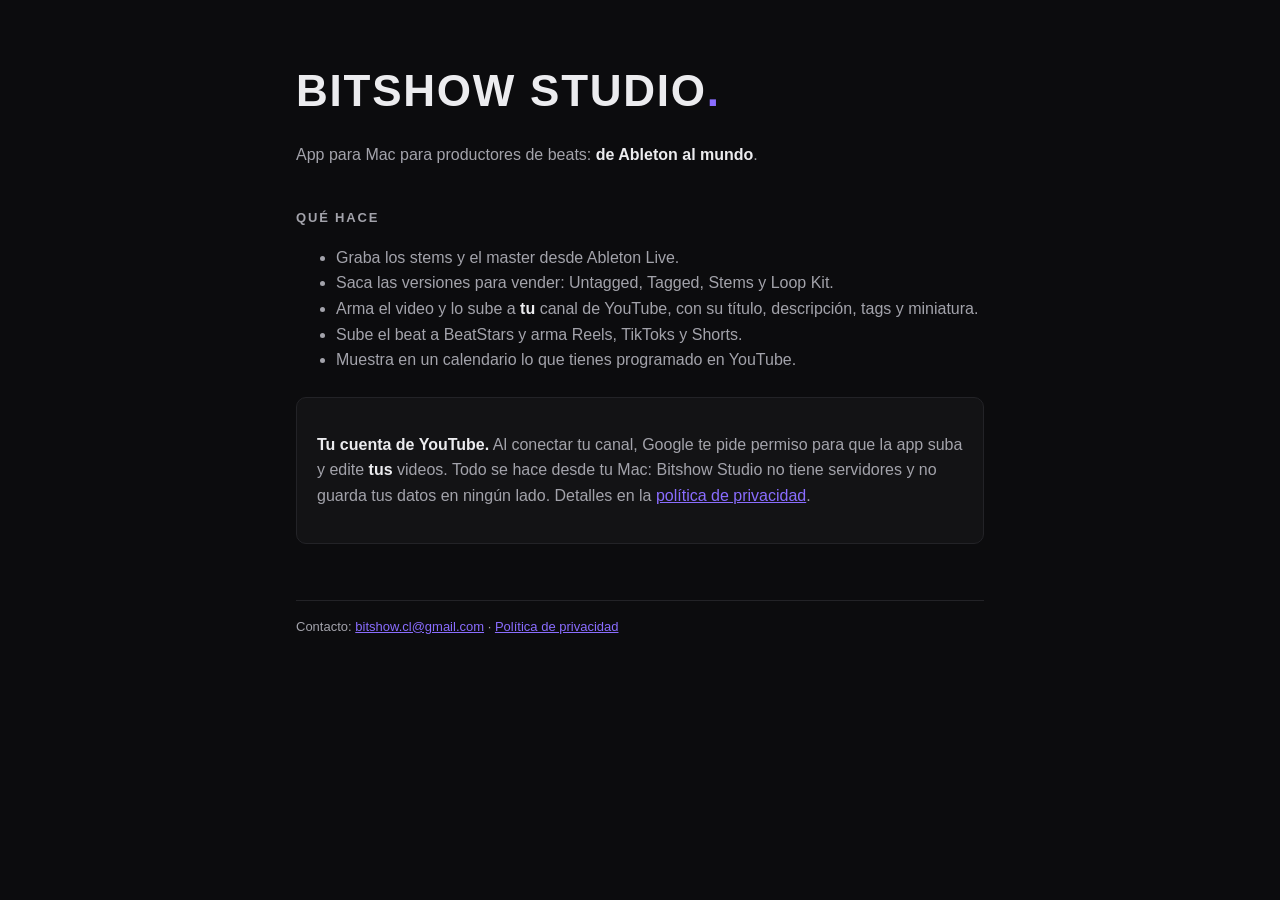
<file: index.html>
<!doctype html>
<html lang="es">
<head>
<meta charset="utf-8"><meta name="viewport" content="width=device-width, initial-scale=1">
<title>Bitshow Studio</title>
<link rel="stylesheet" href="estilo.css">
</head>
<body><main>
<h1>Bitshow Studio<span>.</span></h1>
<p>App para Mac para productores de beats: <b>de Ableton al mundo</b>.</p>

<h2>Qué hace</h2>
<ul>
  <li>Graba los stems y el master desde Ableton Live.</li>
  <li>Saca las versiones para vender: Untagged, Tagged, Stems y Loop Kit.</li>
  <li>Arma el video y lo sube a <b>tu</b> canal de YouTube, con su título, descripción, tags y miniatura.</li>
  <li>Sube el beat a BeatStars y arma Reels, TikToks y Shorts.</li>
  <li>Muestra en un calendario lo que tienes programado en YouTube.</li>
</ul>

<div class="caja">
  <p><b>Tu cuenta de YouTube.</b> Al conectar tu canal, Google te pide permiso para que la app suba y edite <b>tus</b> videos. Todo se hace desde tu Mac: Bitshow Studio no tiene servidores y no guarda tus datos en ningún lado. Detalles en la <a href="privacidad.html">política de privacidad</a>.</p>
</div>

<footer>Contacto: <a href="mailto:bitshow.cl@gmail.com">bitshow.cl@gmail.com</a> · <a href="privacidad.html">Política de privacidad</a></footer>
</main></body>
</html>
</file>
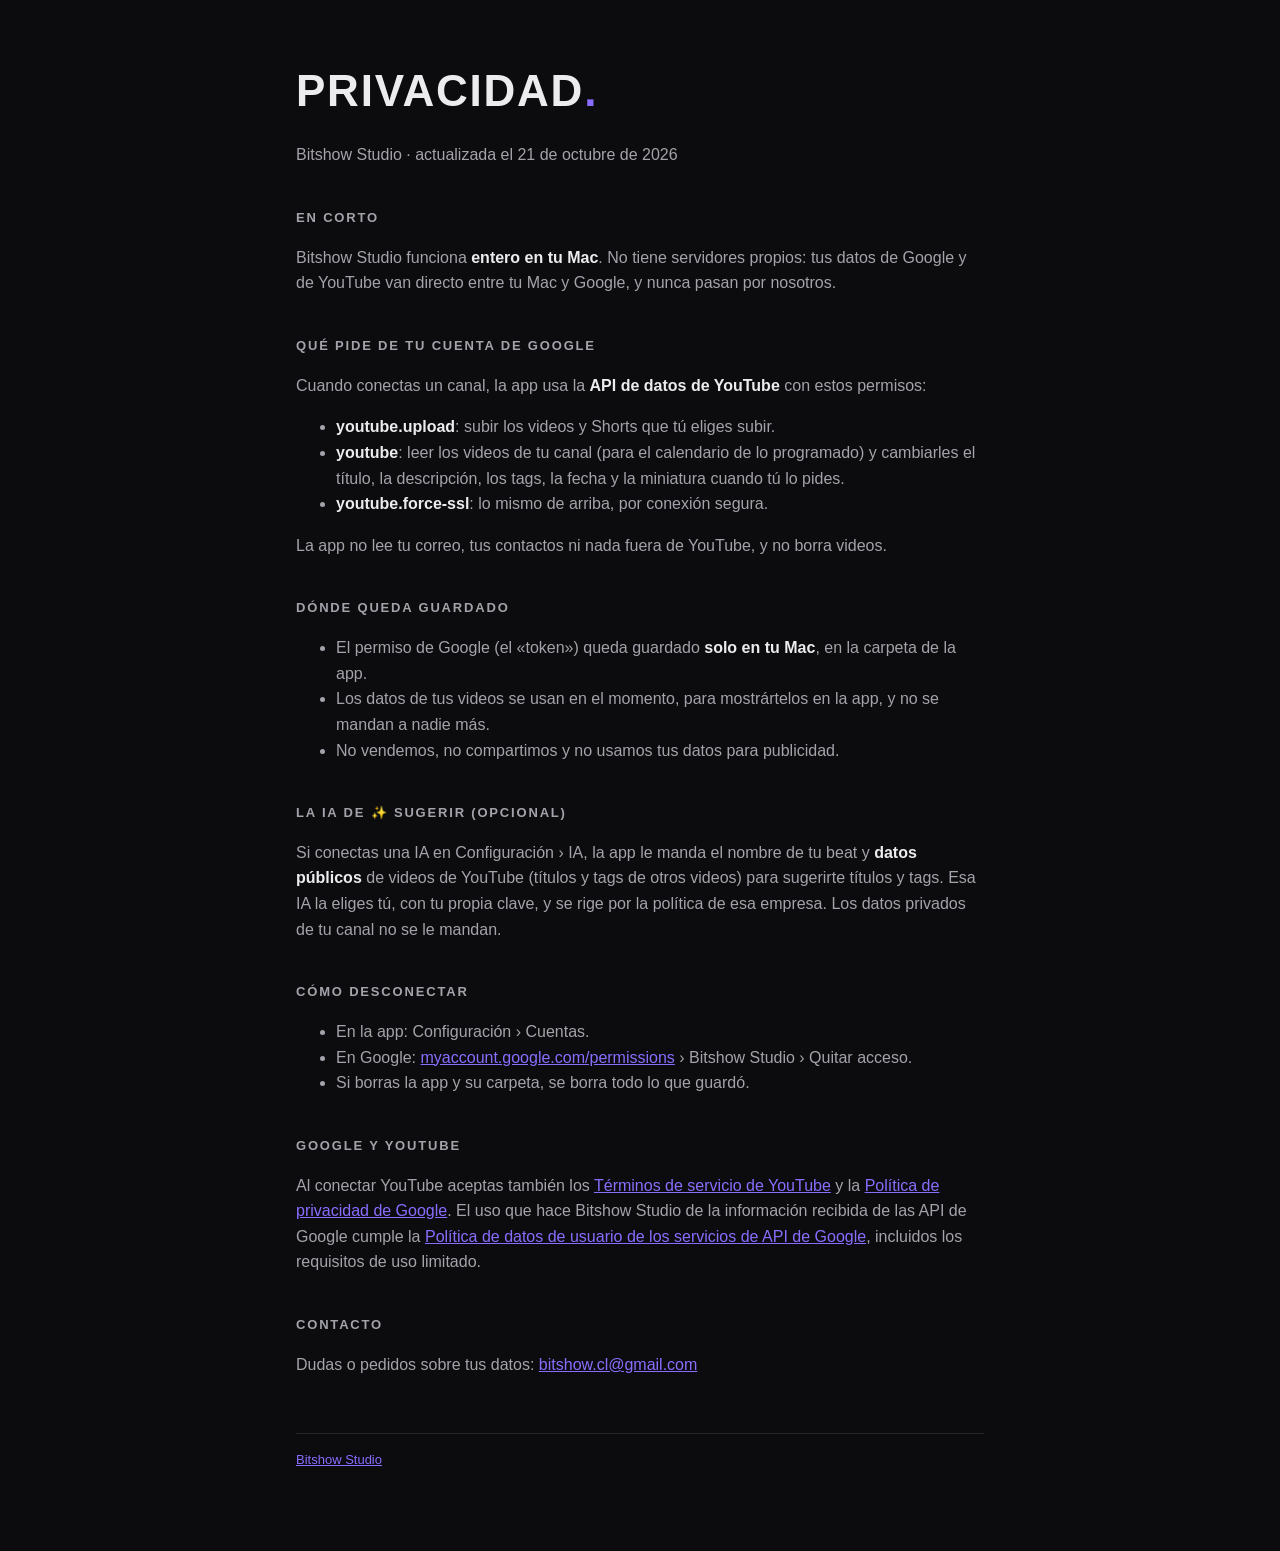
<file: privacidad.html>
<!doctype html>
<html lang="es">
<head>
<meta charset="utf-8"><meta name="viewport" content="width=device-width, initial-scale=1">
<title>Privacidad · Bitshow Studio</title>
<link rel="stylesheet" href="estilo.css">
</head>
<body><main>
<h1>Privacidad<span>.</span></h1>
<p>Bitshow Studio · actualizada el 21 de octubre de 2026</p>

<h2>En corto</h2>
<p>Bitshow Studio funciona <b>entero en tu Mac</b>. No tiene servidores propios: tus datos de Google y de YouTube van directo entre tu Mac y Google, y nunca pasan por nosotros.</p>

<h2>Qué pide de tu cuenta de Google</h2>
<p>Cuando conectas un canal, la app usa la <b>API de datos de YouTube</b> con estos permisos:</p>
<ul>
  <li><b>youtube.upload</b>: subir los videos y Shorts que tú eliges subir.</li>
  <li><b>youtube</b>: leer los videos de tu canal (para el calendario de lo programado) y cambiarles el título, la descripción, los tags, la fecha y la miniatura cuando tú lo pides.</li>
  <li><b>youtube.force-ssl</b>: lo mismo de arriba, por conexión segura.</li>
</ul>
<p>La app no lee tu correo, tus contactos ni nada fuera de YouTube, y no borra videos.</p>

<h2>Dónde queda guardado</h2>
<ul>
  <li>El permiso de Google (el «token») queda guardado <b>solo en tu Mac</b>, en la carpeta de la app.</li>
  <li>Los datos de tus videos se usan en el momento, para mostrártelos en la app, y no se mandan a nadie más.</li>
  <li>No vendemos, no compartimos y no usamos tus datos para publicidad.</li>
</ul>

<h2>La IA de ✨ Sugerir (opcional)</h2>
<p>Si conectas una IA en Configuración › IA, la app le manda el nombre de tu beat y <b>datos públicos</b> de videos de YouTube (títulos y tags de otros videos) para sugerirte títulos y tags. Esa IA la eliges tú, con tu propia clave, y se rige por la política de esa empresa. Los datos privados de tu canal no se le mandan.</p>

<h2>Cómo desconectar</h2>
<ul>
  <li>En la app: Configuración › Cuentas.</li>
  <li>En Google: <a href="https://myaccount.google.com/permissions">myaccount.google.com/permissions</a> › Bitshow Studio › Quitar acceso.</li>
  <li>Si borras la app y su carpeta, se borra todo lo que guardó.</li>
</ul>

<h2>Google y YouTube</h2>
<p>Al conectar YouTube aceptas también los <a href="https://www.youtube.com/t/terms">Términos de servicio de YouTube</a> y la <a href="https://policies.google.com/privacy">Política de privacidad de Google</a>. El uso que hace Bitshow Studio de la información recibida de las API de Google cumple la <a href="https://developers.google.com/terms/api-services-user-data-policy">Política de datos de usuario de los servicios de API de Google</a>, incluidos los requisitos de uso limitado.</p>

<h2>Contacto</h2>
<p>Dudas o pedidos sobre tus datos: <a href="mailto:bitshow.cl@gmail.com">bitshow.cl@gmail.com</a></p>

<footer><a href="index.html">Bitshow Studio</a></footer>
</main></body>
</html>
</file>
<file: estilo.css>
:root { --fondo:#0c0c0e; --panel:#131315; --linea:#232327; --txt:#ececef; --txt-2:#a3a3ab; --acento:#8a6dff; }
* { box-sizing: border-box; }
body { margin: 0; background: var(--fondo); color: var(--txt); font: 16px/1.6 -apple-system, BlinkMacSystemFont, "Inter", "Segoe UI", sans-serif; }
main { max-width: 720px; margin: 0 auto; padding: 56px 16px 80px; }
h1 { font-size: 44px; letter-spacing: .04em; margin: 0 0 8px; text-transform: uppercase; }
h1 span { color: var(--acento); }
h2 { font-size: 13px; letter-spacing: .14em; text-transform: uppercase; color: var(--txt-2); margin: 40px 0 10px; }
p, li { color: var(--txt-2); }
b { color: var(--txt); }
a { color: var(--acento); }
.caja { background: var(--panel); border: 1px solid var(--linea); border-radius: 10px; padding: 18px 20px; margin-top: 24px; }
footer { margin-top: 56px; font-size: 13px; color: var(--txt-2); border-top: 1px solid var(--linea); padding-top: 16px; }
</file>
